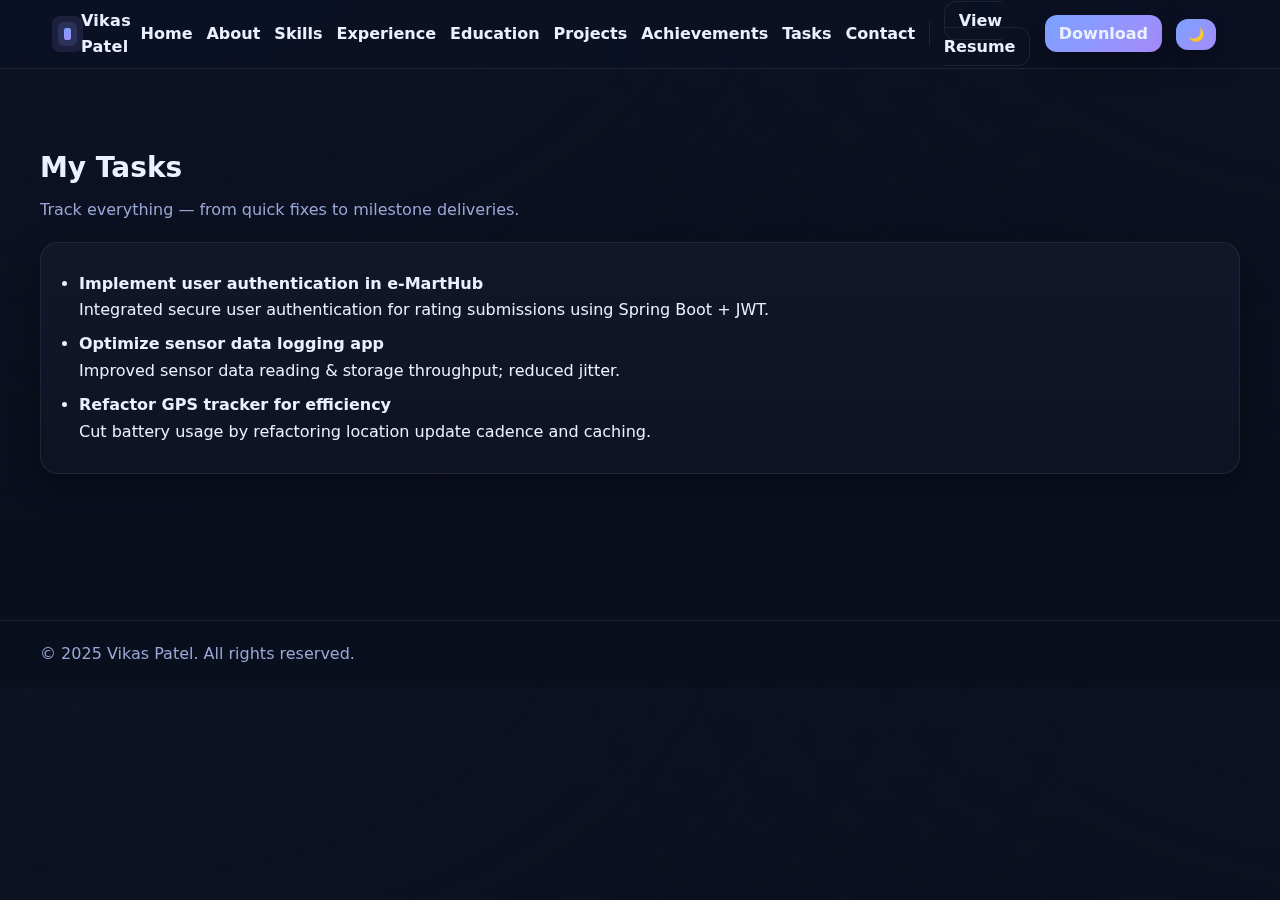
<file: task.html>
<!DOCTYPE html>
<html lang="en" data-theme="dark">
<head>
  <meta charset="UTF-8"/>
  <meta name="viewport" content="width=device-width, initial-scale=1"/>
  <title>My Tasks — Vikas Patel</title>
  <link rel="stylesheet" href="style.css"/>
</head>
<body>
  <!-- NAV -->
  <header class="site-header">
    <nav class="nav">
      <div class="nav-inner container">
        <a class="brand" href="index.html#home">
          <span class="brand-mark"></span><span class="brand-text">Vikas Patel</span>
        </a>
        <button id="nav-toggle" class="nav-toggle" aria-label="Toggle Menu">☰</button>
        <ul id="nav-menu" class="nav-links">
          <li><a href="index.html#home">Home</a></li>
          <li><a href="index.html#about">About</a></li>
          <li><a href="index.html#skills">Skills</a></li>
          <li><a href="index.html#experience">Experience</a></li>
          <li><a href="index.html#education">Education</a></li>
          <li><a href="index.html#projects">Projects</a></li>
          <li><a href="index.html#achievements">Achievements</a></li>
          <li><a href="task.html">Tasks</a></li>
          <li><a href="index.html#contact">Contact</a></li>
          <li class="divider" aria-hidden="true"></li>
          <li><a class="btn ghost" href="resume.pdf" target="_blank" rel="noopener">View Resume</a></li>
          <li><a class="btn" href="resume.pdf" download>Download</a></li>
          <li><button id="theme-toggle" class="btn icon" title="Toggle theme" aria-label="Toggle theme">🌙</button></li>
        </ul>
      </div>
    </nav>
  </header>

  <!-- TASKS -->
  <section id="tasks" class="section container">
    <header class="section-head">
      <h2 class="section-title">My Tasks</h2>
      <p class="section-sub">Track everything — from quick fixes to milestone deliveries.</p>
    </header>

    <div class="card">
      <ul class="list">
        <li><strong>Implement user authentication in e-MartHub</strong><br/>Integrated secure user authentication for rating submissions using Spring Boot + JWT.</li>
        <li><strong>Optimize sensor data logging app</strong><br/>Improved sensor data reading & storage throughput; reduced jitter.</li>
        <li><strong>Refactor GPS tracker for efficiency</strong><br/>Cut battery usage by refactoring location update cadence and caching.</li>
      </ul>
    </div>
  </section>

  <!-- FOOTER -->
  <footer class="footer">
    <div class="container">&copy; 2025 Vikas Patel. All rights reserved.</div>
  </footer>

  <!-- THEME + NAV -->
  <script>
    (function(){
      const html = document.documentElement;
      const THEME_KEY = 'vp_theme';
      const saved = localStorage.getItem(THEME_KEY);
      if(saved){ html.setAttribute('data-theme', saved); }

      const btn = document.getElementById('theme-toggle');
      const setIcon = () => {
        const dark = html.getAttribute('data-theme') === 'dark';
        btn.textContent = dark ? '🌙' : '☀️';
        btn.setAttribute('aria-label', dark ? 'Switch to light mode' : 'Switch to dark mode');
      };
      btn.addEventListener('click', () => {
        const next = (html.getAttribute('data-theme') || 'dark') === 'dark' ? 'light' : 'dark';
        html.setAttribute('data-theme', next);
        localStorage.setItem(THEME_KEY, next);
        setIcon();
      });
      setIcon();

      const toggle = document.getElementById('nav-toggle');
      const menu = document.getElementById('nav-menu');
      toggle.addEventListener('click', ()=> menu.classList.toggle('open'));
    })();
  </script>
</body>
</html>
</file>
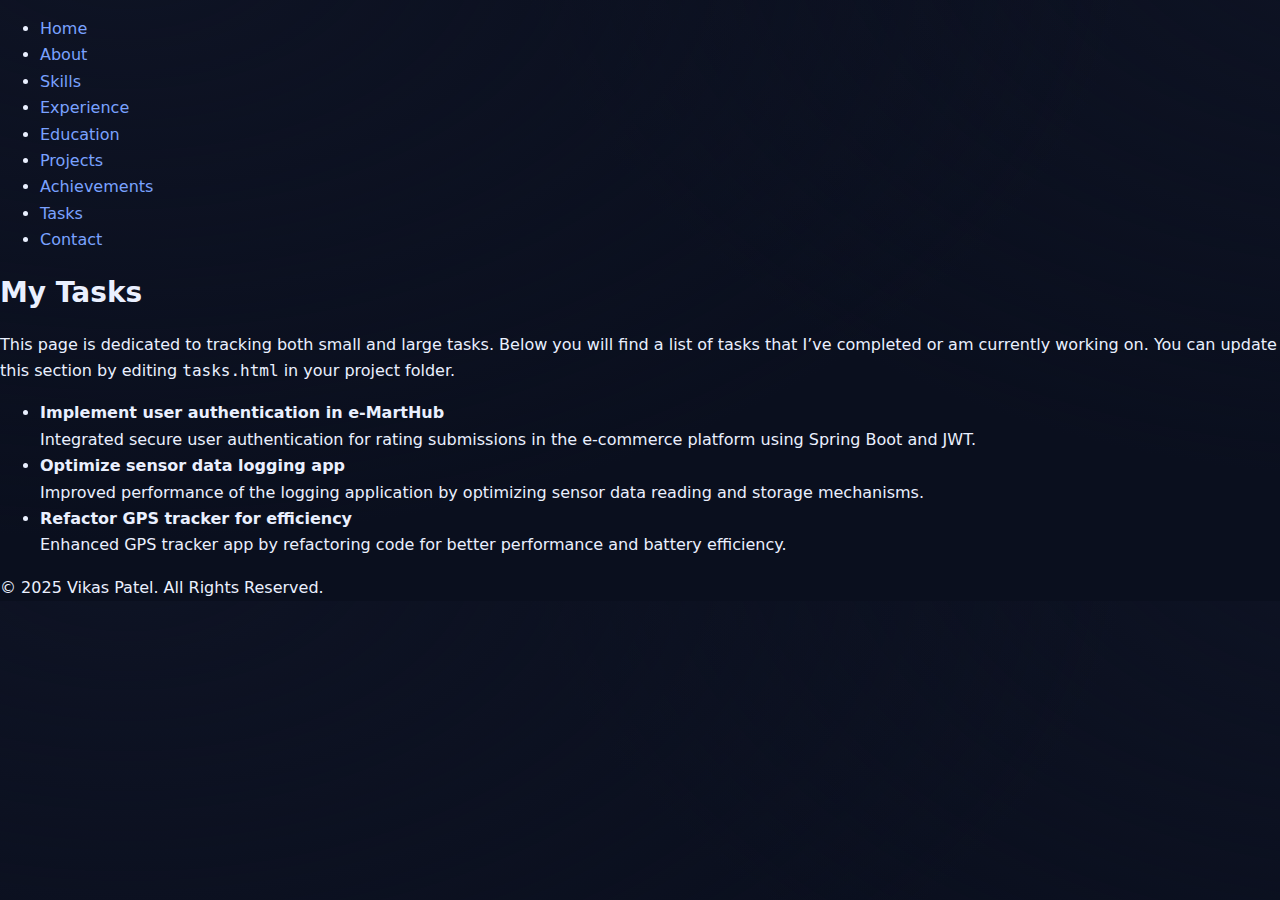
<file: tasks.html>
<!DOCTYPE html>
<html lang="en">
<head>
    <meta charset="UTF-8">
    <meta name="viewport" content="width=device-width, initial-scale=1.0">
    <title>My Tasks – Vikas Patel Portfolio</title>
    <link rel="stylesheet" href="style.css">
</head>
<body>
    <!-- Navigation bar replicating the index page links -->
    <nav>
        <ul>
            <li><a href="index.html#home">Home</a></li>
            <li><a href="index.html#about">About</a></li>
            <li><a href="index.html#skills">Skills</a></li>
            <li><a href="index.html#experience">Experience</a></li>
            <li><a href="index.html#education">Education</a></li>
            <li><a href="index.html#projects">Projects</a></li>
            <li><a href="index.html#achievements">Achievements</a></li>
            <li><a href="tasks.html">Tasks</a></li>
            <li><a href="index.html#contact">Contact</a></li>
        </ul>
    </nav>

    <!-- Tasks section -->
    <section id="tasks">
        <h2 class="section-title">My Tasks</h2>
        <div class="about-container">
            <p>This page is dedicated to tracking both small and large tasks. Below you will find a list of tasks that I’ve completed or am currently working on. You can update this section by editing <code>tasks.html</code> in your project folder.</p>
            <ul class="tasks-list">
                <!-- Example tasks; you can replicate this list structure for your own tasks -->
                <li>
                    <strong>Implement user authentication in e‑MartHub</strong><br>
                    Integrated secure user authentication for rating submissions in the e‑commerce platform using Spring Boot and JWT.
                </li>
                <li>
                    <strong>Optimize sensor data logging app</strong><br>
                    Improved performance of the logging application by optimizing sensor data reading and storage mechanisms.
                </li>
                <li>
                    <strong>Refactor GPS tracker for efficiency</strong><br>
                    Enhanced GPS tracker app by refactoring code for better performance and battery efficiency.
                </li>
                <!-- Add more tasks here -->
            </ul>
        </div>
    </section>

    <!-- Footer -->
    <footer>
        &copy; 2025 Vikas Patel. All Rights Reserved.
    </footer>
</body>
</html>
</file>
<file: style.css>
/* ===== Theme Tokens ===== */
:root{
  --bg: #0a0f1e;
  --panel: #111629;
  --panel-2: #0e1324;
  --ring: #283257;
  --border: rgba(255,255,255,.08);
  --text: #eaf0ff;
  --muted: #9aa6d6;
  --brand: #7aa2ff;
  --brand-2: #a78bfa;
  --good: #22c55e;
  --accent: linear-gradient(135deg, var(--brand), var(--brand-2));
  --shadow: 0 10px 30px rgba(0,0,0,.35);
}
:root[data-theme="light"]{
  --bg: #f7f8ff;
  --panel: #ffffff;
  --panel-2: #f4f6ff;
  --ring: #dfe6ff;
  --border: rgba(0,0,0,.08);
  --text: #121420;
  --muted: #4b556a;
  --brand: #3b82f6;
  --brand-2: #8b5cf6;
  --good: #16a34a;
  --accent: linear-gradient(135deg, var(--brand), var(--brand-2));
  --shadow: 0 10px 30px rgba(16,24,40,.10);
}

/* ===== Base ===== */
*{box-sizing:border-box}
html,body{margin:0;padding:0}
html{scroll-behavior:smooth}
body{
  background: radial-gradient(1000px 600px at 10% -10%, var(--panel-2), transparent),
              radial-gradient(900px 600px at 110% -20%, var(--panel-2), transparent),
              var(--bg);
  color: var(--text);
  font: 16px/1.65 Inter, Segoe UI, system-ui, -apple-system, Arial, sans-serif;
}
a{color: var(--brand); text-decoration:none}
a:hover{text-decoration:underline}
.container{max-width: 1200px; margin: 0 auto; padding: 0 24px;}

.display{font-size: clamp(28px, 4.6vw, 54px); font-weight: 800; margin: 0 0 10px}
.lede{color: var(--muted); max-width: 820px; margin: 0 auto 18px; font-size: clamp(16px, 2.2vw, 20px)}

/* ===== Nav ===== */
.site-header{position:sticky; top:0; z-index:100}
.nav{
  backdrop-filter: saturate(160%) blur(10px);
  background: rgba(12,16,30,.55);
  border-bottom: 1px solid var(--border);
}
:root[data-theme="light"] .nav{ background: rgba(255,255,255,.6); }
.nav-inner{display:flex; align-items:center; justify-content:space-between; height:68px}
.brand{display:flex; align-items:center; gap:10px; color:var(--text); text-decoration:none; font-weight:800}
.brand-mark{
  width: 12px; height: 12px; border-radius: 2px;
  background: var(--accent);
  box-shadow: 0 0 0 6px rgba(122,162,255,.15), 0 0 0 12px rgba(167,139,250,.12);
}
.brand-text{letter-spacing:.3px}

.nav-links{display:flex; align-items:center; gap:14px; list-style:none; margin:0; padding:0}
.nav-links a{color: var(--text); font-weight:600}
.nav-links .divider{width:1px; height:24px; background: var(--border)}
.btn{
  background: var(--accent); border: none; color: #fff; padding: 9px 14px;
  border-radius: 12px; font-weight: 700; cursor: pointer; box-shadow: var(--shadow);
}
.btn.ghost{ background: transparent; border:1px solid var(--border); color: var(--text); box-shadow:none }
.btn.icon{ min-width:40px; padding:8px 10px }

.nav-toggle{
  display:none; background:transparent; border:1px solid var(--border);
  color: var(--text); border-radius: 10px; padding: 6px 10px; cursor: pointer;
}

/* Mobile Nav */
@media (max-width: 980px){
  .nav-toggle{display:block}
  .nav-links{
    position:absolute; right:24px; top:68px; display:none; flex-direction:column;
    background: var(--panel); border:1px solid var(--border);
    border-radius: 14px; padding: 12px; min-width: 260px; gap: 10px; box-shadow: var(--shadow);
  }
  .nav-links.open{display:flex}
  .nav-links .divider{display:none}
}

/* ===== Hero ===== */
.hero{
  position:relative; min-height: 76vh; display:grid; place-items:center; overflow: hidden;
  isolation: isolate;
}
.hero-backdrop{ position:absolute; inset:0; pointer-events:none; }
.orb{
  position:absolute; width: 560px; height: 560px; border-radius: 50%;
  filter: blur(70px); opacity: .45; mix-blend-mode: screen;
  animation: float 16s ease-in-out infinite;
}
.orb-a{ background:#5b8dff; left:-180px; top:-120px; animation-delay: 0s; }
.orb-b{ background:#8b5cf6; right:-220px; top:-160px; animation-delay: 4s; }
.orb-c{ background:#00d4ff; left:20%; bottom:-220px; animation-delay: 8s; }
@keyframes float{
  0%,100%{ transform: translateY(0) }
  50%{ transform: translateY(-26px) }
}
.scanline{
  position:absolute; inset:0; background:
  radial-gradient(800px 300px at 50% 0%, rgba(255,255,255,.08), transparent 70%),
  linear-gradient(180deg, rgba(255,255,255,.06), transparent 35%),
  repeating-linear-gradient(180deg, rgba(255,255,255,.04), rgba(255,255,255,.04) 1px, transparent 1px, transparent 2px);
  opacity:.35;
}
.hero-content{ position:relative; text-align:center; padding: 40px 0 }
.hero-cta{ display:flex; gap:12px; justify-content:center; flex-wrap: wrap; margin-top: 8px }
.quick-facts{ display:flex; gap:16px; list-style:none; padding:0; margin: 18px 0 0; justify-content:center; color: var(--muted) }
.quick-facts a{ color: inherit }

/* ===== Sections / Cards ===== */
.section{ padding: 76px 0 }
.section-head{ margin-bottom: 18px }
.section-title{ font-size: 28px; font-weight: 800; margin:0 }
.section-sub{ color: var(--muted); margin: 6px 0 0 }

.card{
  background: linear-gradient(180deg, var(--panel), var(--panel-2));
  border: 1px solid var(--border);
  border-radius: 18px; padding: 20px;
  box-shadow: var(--shadow);
}
.card-ambient{
  position: relative;
}
.card-ambient::before{
  content:""; position:absolute; inset:-1px;
  border-radius: 20px;
  background: radial-gradient(600px 200px at 10% 0%, rgba(122,162,255,.15), transparent 50%),
              radial-gradient(600px 200px at 90% 0%, rgba(167,139,250,.12), transparent 50%);
  z-index:-1;
}

/* Grid helpers */
.grid.two{ display:grid; grid-template-columns: repeat(2, 1fr); gap:18px }
.grid.three{ display:grid; grid-template-columns: repeat(3, 1fr); gap:18px }
@media (max-width: 1080px){ .grid.three{ grid-template-columns: repeat(2, 1fr) } }
@media (max-width: 760px){ .grid.two, .grid.three{ grid-template-columns: 1fr } }

/* Chips / Tags */
.chips{ list-style:none; margin: 10px 0 0; padding:0; display:flex; flex-wrap:wrap; gap:10px }
.chips li{
  padding: 8px 12px; border-radius: 999px; color: var(--muted);
  border:1px solid var(--border); background: linear-gradient(180deg, transparent, rgba(255,255,255,.02));
}

/* Timeline */
.timeline{ list-style:none; margin: 0; padding: 0; position: relative }
.timeline::before{
  content:""; position:absolute; left: 16px; top:0; bottom:0; width:2px; background: var(--ring);
  border-radius: 2px;
}
.timeline-item{ display:flex; gap:16px; position: relative; padding-left: 46px; margin-bottom: 18px }
.timeline-pin{
  position:absolute; left: 8px; top: 18px; width: 18px; height: 18px; border-radius: 50%;
  background: var(--accent); box-shadow: 0 0 0 6px rgba(122,162,255,.15), 0 0 0 12px rgba(167,139,250,.1);
}
.timeline-card .meta-tags{ margin-top: 10px }
.meta-tags{ display:flex; gap:8px; flex-wrap:wrap }
.meta-tags span{
  font-size: 12px; padding: 6px 10px; border:1px solid var(--border);
  border-radius: 999px; color: var(--muted);
}

/* Project cards */
.card-hover{
  position: relative; overflow: hidden;
}
.card-hover .ring{
  position:absolute; inset:-1px; border-radius: 18px; pointer-events:none;
  background: conic-gradient(from 180deg at 50% 50%, rgba(122,162,255,.0), rgba(122,162,255,.12), rgba(167,139,250,.12), rgba(122,162,255,.0));
  opacity:0; transition: opacity .35s ease;
}
.card-hover:hover .ring{ opacity:1 }
.project h3{ margin-top: 0 }
.bullets{ margin: 10px 0 0 18px }

/* Lists */
.list{ margin:0; padding-left: 18px }
.list li{ margin: 8px 0 }
.muted{ color: var(--muted) }

/* Contact */
.contact{
  list-style:none; margin: 0; padding: 0; display:grid; gap: 12px;
  grid-template-columns: repeat(2, minmax(220px,1fr));
}
.contact a{ display:flex; align-items:center; gap: 8px; color: var(--text); font-weight:700; text-decoration:none }
.contact img{ width:20px; height:20px; filter: opacity(.9) }
@media (max-width: 640px){ .contact{ grid-template-columns: 1fr } }

/* Footer */
.footer{
  border-top: 1px solid var(--border);
  color: var(--muted); margin-top: 70px;
}
.footer .container{ padding: 20px 0 }

/* Utility */
.center{text-align:center}

/* Fine-grain responsive tweaks */
@media (max-width: 520px){
  .quick-facts{ flex-direction: column; gap: 6px }
}
</file>
